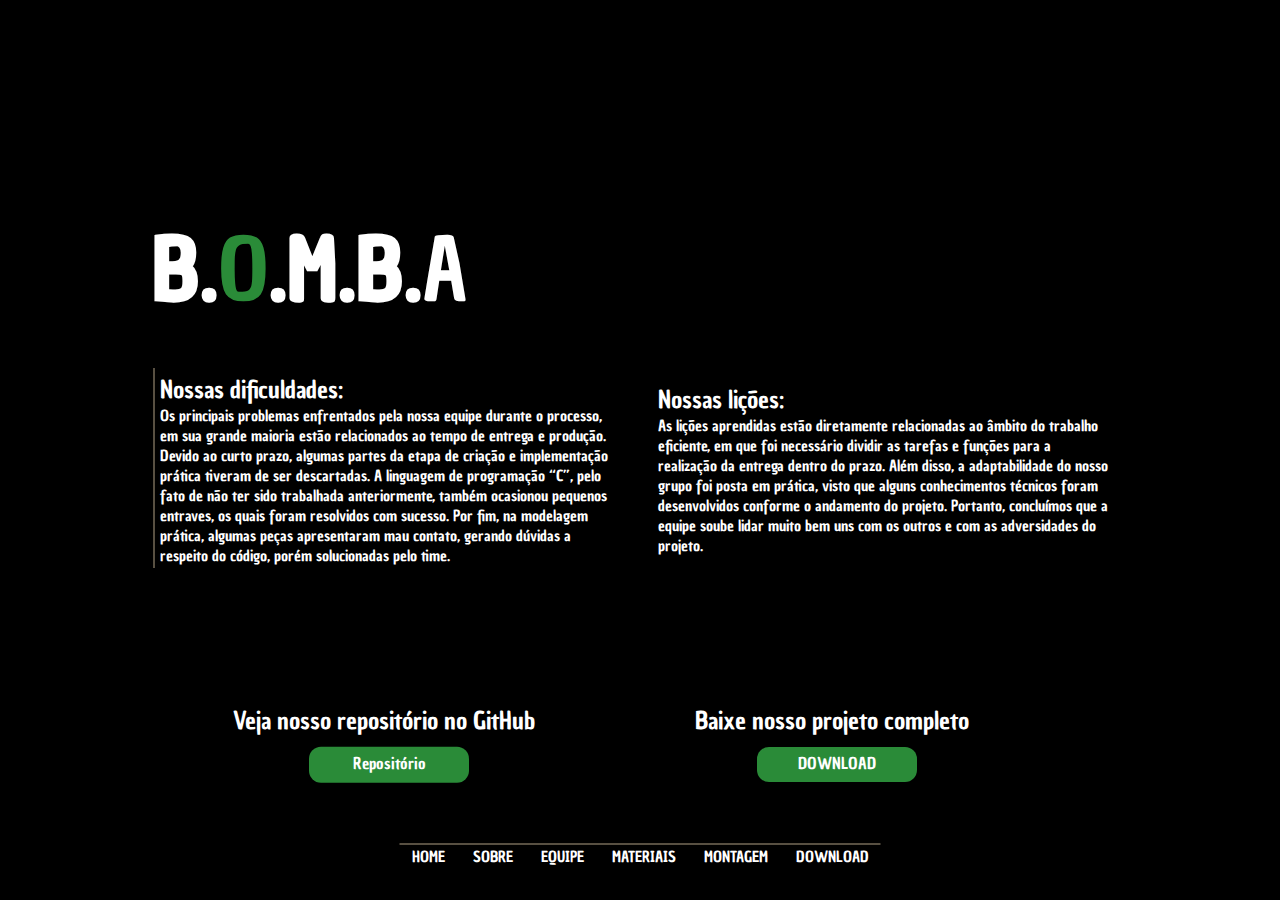
<file: download.html>
<!DOCTYPE html>
<html lang="en">
<head>
    <meta charset="UTF-8">
    <meta name="viewport" content="width=device-width, initial-scale=1.0">
    <title>Download</title>
    <link rel="stylesheet" href="style.css">
</head>
<body style="background-color: black;">

    <h1 id="nomeProjeto2"> 
        B.<span class="nomeProjeto">O</span>.M.B.<span id="alternarCor">A</span>
    </h1>
   
    <div id="problemas">
        <h2>Nossas dificuldades:</h2>
        <p>Os principais problemas enfrentados pela nossa equipe durante o processo, em sua grande maioria estão relacionados ao tempo de entrega e produção. Devido ao curto prazo, algumas partes da etapa de criação e implementação prática tiveram de ser descartadas. A linguagem de programação “C”, pelo fato de não ter sido trabalhada anteriormente, também ocasionou pequenos entraves, os quais foram resolvidos com sucesso. Por fim, na modelagem prática, algumas peças apresentaram mau contato, gerando dúvidas a respeito do código, porém solucionadas pelo time.</p>
    </div>

    <div id="lições">
        <h2>Nossas lições:</h2>
        <p>As lições aprendidas estão diretamente relacionadas ao âmbito do trabalho eficiente, em que foi necessário dividir as tarefas e funções para a realização da entrega dentro do prazo. Além disso, a adaptabilidade do nosso grupo foi posta em prática, visto que alguns conhecimentos técnicos foram desenvolvidos conforme o andamento do projeto. Portanto, concluímos que a equipe soube lidar muito bem uns com os outros e com as adversidades do projeto.</p>
    </div>
    
    <div id="repositorio">
        <h2>Veja nosso repositório no GitHub</h2>
        <div id="botao1"><a href="https://github.com/afg572/CodigoB.O.M.B.A">Repositório</a></div>
    </div>

    <div id="download">
        <h2>Baixe nosso projeto completo</h2>
        <div id="botao2"><a href="https://drive.google.com/file/d/1R8eggTN4piQSOGrqlIcVWZO-pl8Pz0GR/view?usp=sharing">DOWNLOAD</a></div>
    </div>

    <nav id="navegação">
        <a href="index.html">HOME</a>
        <a href="sobre.html">SOBRE</a> 
        <a href="equipe.html">EQUIPE</a> 
        <a href="materiais.html">MATERIAIS</a> 
        <a href="montagem.html">MONTAGEM</a>
        <a href="download.html">DOWNLOAD</a>
    </nav>

    <script src="index.js"></script>
</body>
</html>
</file>
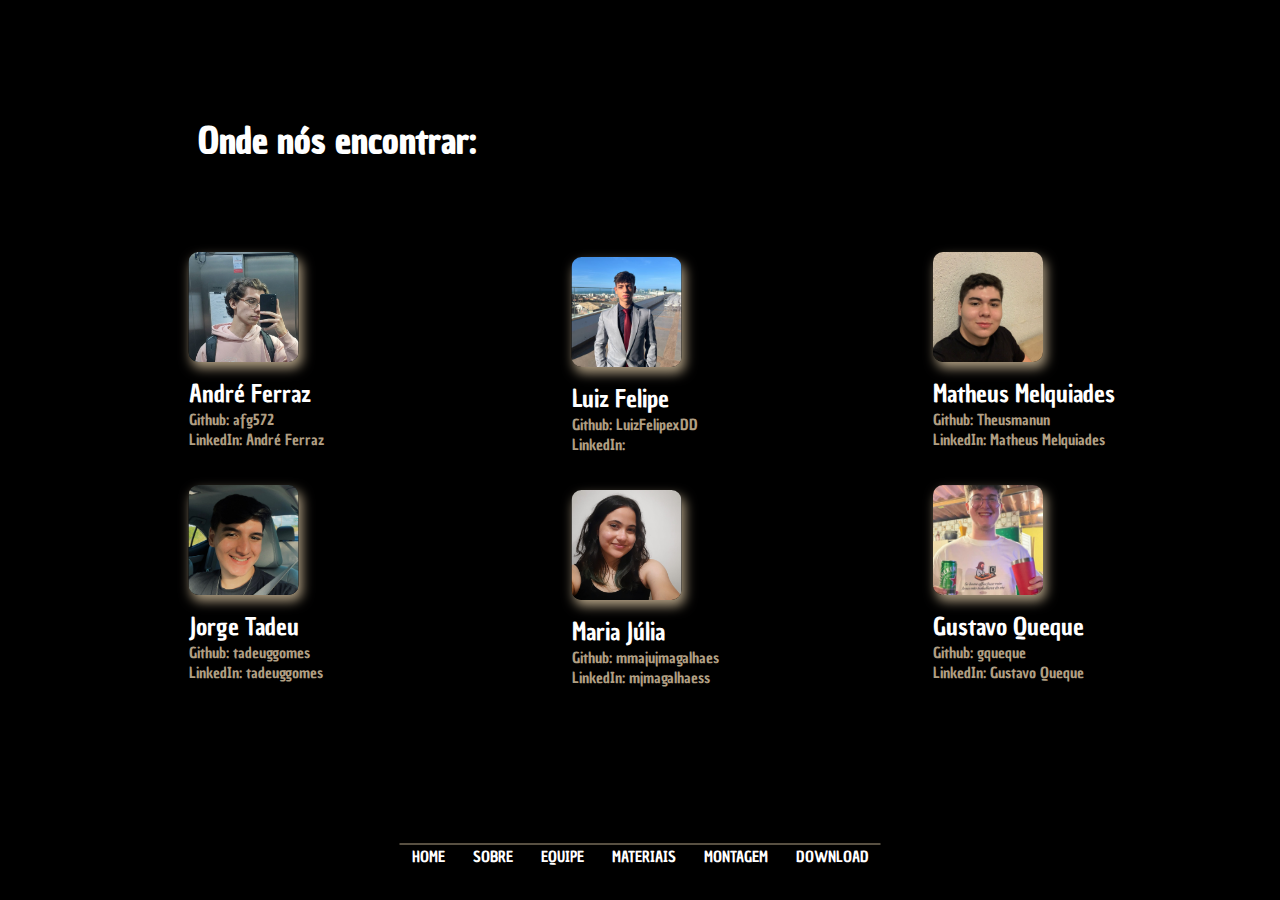
<file: equipe.html>
<!DOCTYPE html>
<html lang="pt-br">
<head>
    <meta charset="UTF-8">
    <meta name="viewport" content="width=device-width, initial-scale=1.0">
    <title>Equipe</title>
    <link rel="stylesheet" href="style.css">
</head>
<body style="background-color: black;">

    <h1 id="equipe">
        Onde nós encontrar:
    </h1>

    <div class="image-container" id="membros1">
        <img src="img/andre.jpeg" alt="André">
        <h2>André Ferraz</h2>
        <p style="color: #b09f83;">Github: <a id="contato" href="https://github.com/afg572">afg572</a></p>
        <p style="color: #b09f83;">LinkedIn: <a id="contato" href="https://www.linkedin.com/in/andr%C3%A9-ferraz-9b6672338?utm_source=share&utm_campaign=share_via&utm_content=profile&utm_medium=android_app">André Ferraz</a> </p> 
        
            
        <img src="img/tadeujpeg.jpeg" alt="Tadeu">
        <h2>Jorge Tadeu</h2>
        <p style="color: #b09f83;">Github: <a id="contato" href="https://github.com/tadeuggomes" >tadeuggomes</a></p>
        <p style="color: #b09f83;">LinkedIn: <a id="contato" href="https://linkedin.com/in/tadeuggomes" >tadeuggomes</a></p>
    </div>

    <div class="image-container" id="membros2">
        <img src="img/luiz.jpeg" alt="Luiz">
        <h2>Luiz Felipe</h2>
        <p style="color: #b09f83;">Github: <a id="contato" href="https://github.com/LuizFelipexDD" >LuizFelipexDD</a></p>
        <p style="color: #b09f83;">LinkedIn: <a id="contato" href="https://www.linkedin.com/in/luiz-felipe-macedo-308438326/"></a> </p> <!--FALTA ISSO AQUI-->

        <img src="img/maju.jpeg" alt="Maria JÚlia">
        <h2>Maria Júlia</h2>
        <p style="color: #b09f83;">Github: <a id="contato" href="https://github.com/mmajujmagalhaes" >mmajujmagalhaes</a></p>
        <p style="color: #b09f83;">LinkedIn: <a id="contato" href="https://linkedin.com/in/mjmagalhaess" >mjmagalhaess</a></p>
    </div>  
    
    <div class="image-container" id="membros3">
        <img src="img/matheus.jpeg" alt="Matheus">
        <h2>Matheus Melquiades</h2>
        <p style="color: #b09f83;">Github: <a id="contato" href="https://github.com/Theusmanun" >Theusmanun</a></p>
        <p style="color: #b09f83;">LinkedIn: <a id="contato" href="https://www.linkedin.com/in/matheus-melquiades-56b057338?utm_source=share&utm_campaign=share_via&utm_content=profile&utm_medium=ios_app">Matheus Melquiades</a></p> 
        
        
        <img src="img/gustavo2.jpeg" alt="Gustavo">
        <h2>Gustavo Queque</h2>
        <p style="color: #b09f83;">Github: <a id="contato" href="https://github.com/gqueque" >gqueque</a></p>
        <p style="color: #b09f83;">LinkedIn: <a id="contato" href="https://github.com/gustavoqueque">Gustavo Queque</a></p>
    </div>

    <nav id="navegação">
        <a href="index.html">HOME</a>
        <a href="sobre.html">SOBRE</a></li>
        <a href="equipe.html">EQUIPE</a>
        <a href="materiais.html">MATERIAIS</a>
        <a href="montagem.html">MONTAGEM</a>
        <a href="download.html">DOWNLOAD</a>
    </nav>

    <script src="index.js"></script>
</body>
</html>
</file>
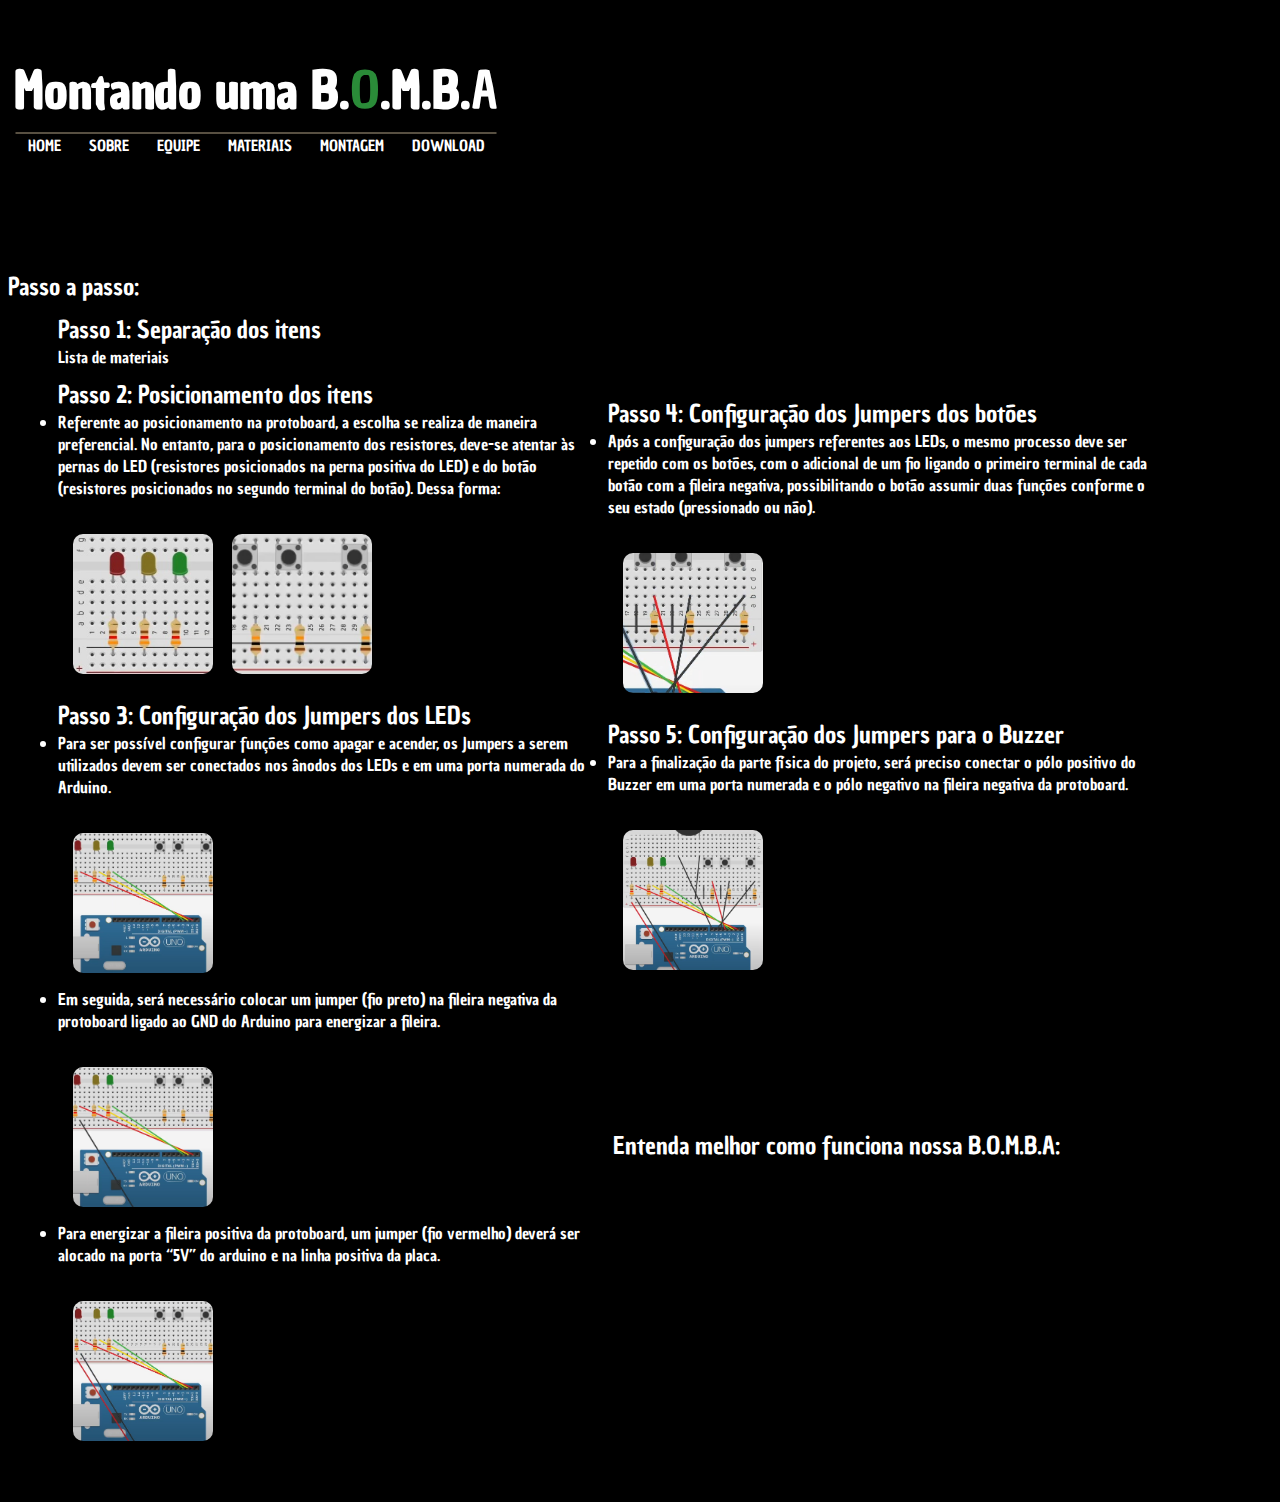
<file: montagem.html>
<!DOCTYPE html>
<html lang="en">
<head>
    <meta charset="UTF-8">
    <meta name="viewport" content="width=device-width, initial-scale=1.0">
    <title>Montagem</title>
    <link rel="stylesheet" href="style.css">
</head>
<body style="background-color: black;">

    <h1 id="titulo">Montando uma B.<span class="nomeProjeto">O</span>.M.B.<span id="alternarCor">A</span></h1>

    <div class="imagem-container" id="montagem">
        <h2>Passo a passo:</h2>
        <p>
            <ul>
                <h2>Passo 1: Separação dos itens</h2>
                <div id="botão">
                    <a href="./materiais.html">Lista de materiais</a>
                </div>
            </ul>

            <ul>
                <h2>Passo 2: Posicionamento dos itens</h2>
                <li>Referente ao posicionamento na protoboard, a escolha se realiza de maneira preferencial. No entanto, para o posicionamento dos resistores, deve-se atentar às pernas do LED (resistores posicionados na perna positiva do LED) e do botão (resistores posicionados no segundo terminal do botão). Dessa forma:</li>
                <img src="./img/WhatsApp Image 2024-11-18 at 15.21.03.jpeg" alt="Passo 2">
                <img src="./img/WhatsApp Image 2024-11-18 at 15.21.04.jpeg" alt="Passo 2">
            </ul>

            <ul>
                <h2>Passo 3: Configuração dos Jumpers dos LEDs</h2>
                <li>Para ser possível configurar funções como apagar e acender, os Jumpers a serem utilizados devem ser conectados nos ânodos dos LEDs e em uma porta numerada do Arduino.</li>
                <img src="./img/WhatsApp Image 2024-11-18 at 15.21.04 (1).jpeg" alt="">
                <li>Em seguida, será necessário colocar um jumper (fio preto) na fileira negativa da protoboard ligado ao GND do Arduino para energizar a fileira.</li>
                <img src="./img/WhatsApp Image 2024-11-18 at 15.21.04 (2).jpeg" alt="">
                <li>Para energizar a fileira positiva da protoboard, um jumper (fio vermelho) deverá ser alocado na porta “5V” do arduino e na linha positiva da placa.</li>
                <img src="./img/WhatsApp Image 2024-11-18 at 15.21.05.jpeg" alt="">
            </ul>
        </p>
    </div>

    <div class="imagem-container" id="montagem2">
        <ul>
            <h2>Passo 4: Configuração dos Jumpers dos botões</h2>
            <li>Após a configuração dos jumpers referentes aos LEDs, o mesmo processo deve ser repetido com os botões, com o adicional de um fio ligando o primeiro terminal de cada botão com a fileira negativa, possibilitando o botão assumir duas funções conforme o seu estado (pressionado ou não).</li>
            <img src="./img/WhatsApp Image 2024-11-18 at 15.21.05 (1).jpeg" alt="">
        </ul>

        <ul>
            <h2>Passo 5: Configuração dos Jumpers para o Buzzer</h2>
            <li>Para a finalização da parte física do projeto, será preciso conectar o pólo positivo do Buzzer em uma porta numerada e o pólo negativo na fileira negativa da protoboard.</li>
            <img src="./img/WhatsApp Image 2024-11-18 at 15.21.05 (2).jpeg" alt="">
        </ul>
    </div>

    <div id="videoTutorial">
        <h2>Entenda melhor como funciona nossa B.O.M.B.A:</h2>
        <iframe width="460" height="315" src="https://www.youtube.com/embed/TPEQy-zzTuI?si=vOEAYbucW6SLHOmu" title="YouTube video player" frameborder="0" allow="accelerometer; autoplay; clipboard-write; encrypted-media; gyroscope; picture-in-picture; web-share" referrerpolicy="strict-origin-when-cross-origin" allowfullscreen></iframe>
    </div>
    
    <nav id="navegaçãoM">
        <a href="index.html">HOME</a>
        <a href="sobre.html">SOBRE</a> 
        <a href="equipe.html">EQUIPE</a> 
        <a href="materiais.html">MATERIAIS</a> 
        <a href="montagem.html">MONTAGEM</a>
        <a href="download.html">DOWNLOAD</a>
    </nav>
    <script src="index.js"></script>
</body>
</html>
</file>
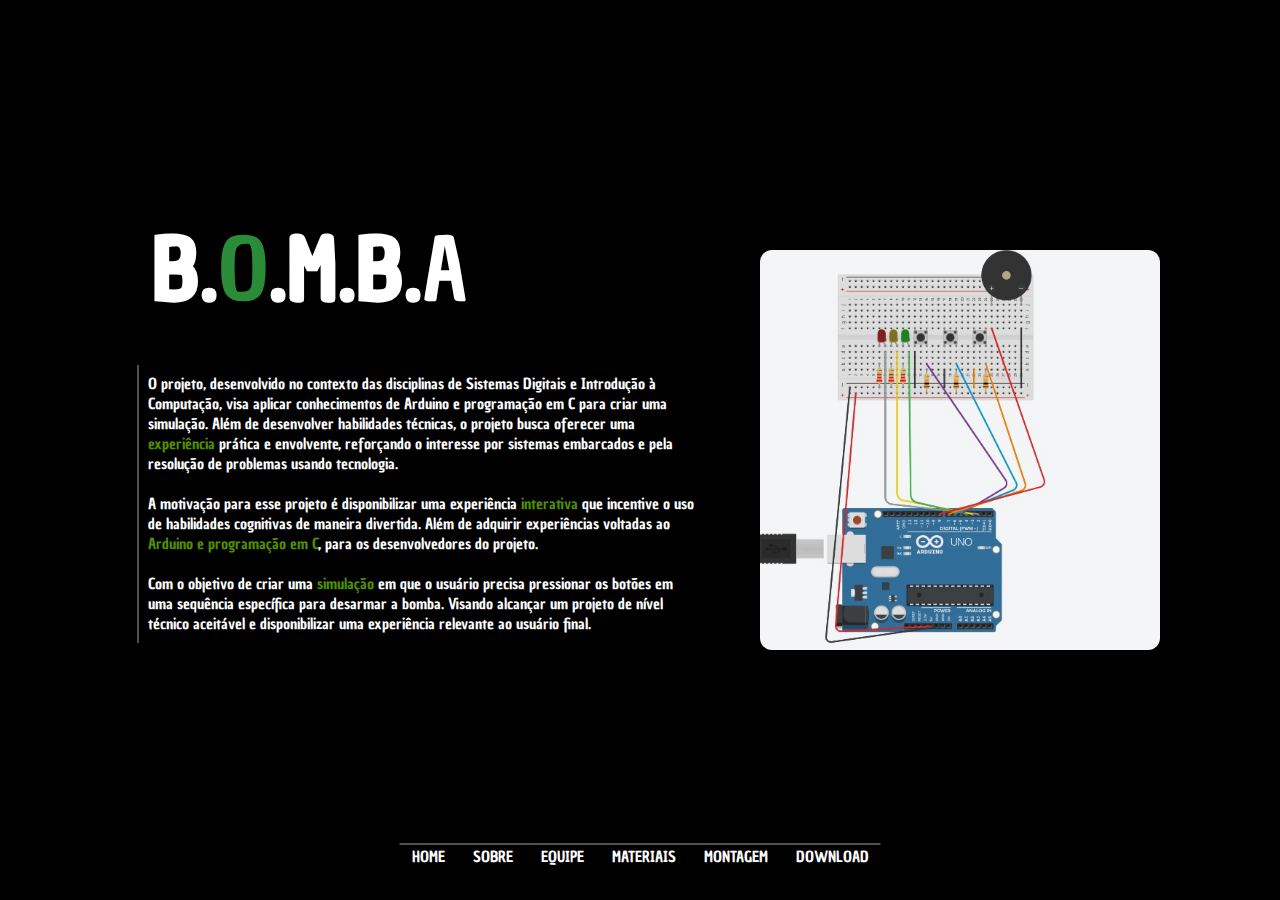
<file: sobre.html>
<!DOCTYPE html>
<html lang="en">
<head>
    <meta charset="UTF-8">
    <meta name="viewport" content="width=device-width, initial-scale=1.0">
    <title>Sobre</title>
    <link rel="stylesheet" href="style.css">
</head>
<body style="background-color: black;">

    
    <h1 id="nomeProjeto2"> 
        B.<span class="nomeProjeto">O</span>.M.B.<span id="alternarCor">A</span>
    </h1>  

    <div id="descrição">  
        <p>
            O projeto, desenvolvido no contexto das disciplinas de Sistemas Digitais e Introdução à Computação, visa aplicar conhecimentos de Arduino e programação em C para criar uma simulação. Além de desenvolver habilidades técnicas, o projeto busca oferecer uma <span class="colour">experiência</span> prática e envolvente, reforçando o interesse por sistemas embarcados e pela resolução de problemas usando tecnologia.
            <br><br>
            A motivação para esse projeto é disponibilizar uma experiência <span class="colour">interativa </span> que incentive o uso de habilidades cognitivas de maneira divertida. Além de adquirir experiências voltadas ao <span class="colour">Arduino e programação em C</span>, para os desenvolvedores do projeto.
            <br><br>
            Com o objetivo de criar uma <span class="colour">simulação</span> em que o usuário precisa pressionar os botões em uma sequência específica para desarmar a bomba. Visando alcançar um projeto de nível técnico aceitável e disponibilizar uma experiência relevante ao usuário final.
        </p>
    </div>

    <div id="prototipo">
        <img src="./img/prototipo.jpeg" alt="prototipo">
    </div>
    
    <nav id="navegação">
        <a href="index.html">HOME</a>
        <a href="sobre.html">SOBRE</a></li> 
        <a href="equipe.html">EQUIPE</a> 
        <a href="materiais.html">MATERIAIS</a> 
        <a href="montagem.html">MONTAGEM</a>
        <a href="download.html">DOWNLOAD</a>
    </nav>

    <script src="index.js"></script>
</body>
</html>
</file>
<file: style.css>
@import url('https://fonts.googleapis.com/css2?family=Chau+Philomene+One:ital@0;1&display=swap');

*{
    background-size: cover;
    font-family: 'Chau Philomene One';
    font-weight: 400;
    color: #ffffff;
    margin: 0;
}

#container{
    height: 60px;
    width: 430px;
    border-left: 1px solid #b09f83;
    padding: 13px;
    position: absolute;
    top: 59%;
    left: 32.5%;
    transform: translate(-50%, -50%);
}

#navegação{
    border-top: 1px solid #b09f83;
    position: absolute;
    top: 95%;
    left: 50%;
    transform: translate(-50%, -50%);
}

#navegaçãoM{
    border-top: 1px solid #b09f83;
    position: absolute;
    top: 16%;
    left: 20%;
    transform: translate(-50%, -50%);
}

#navegaçãoHome{
    width: 140px;
    height: 170px;
    position: absolute;
    top: 50%;
    left: 65%;
    transform: translate(-50%, -50%);
}

#equipe{
    font-size: 35px;
    position: absolute;
    top: 13%;
    left: 15.5%;
}

#membros1{ 
    position: absolute;
    top: 50%;
    left: 20%;
    transform: translate(-50%, -50%);
}

#membros2{
    position: absolute;
    top: 50%;
    left: 50%;
    transform: translate(-50%, -50%);
    margin: 5px;
}

#membros3{
    position: absolute;
    top: 50%;
    left: 80%;
    transform: translate(-50%, -50%);
}

#descrição{
    height: 260px;
    width: 550px;
    border-left: 1px solid #b09f83;
    padding: 9px;
    position: absolute;
    top: 56%;
    left: 33%;
    transform: translate(-50%, -50%);
}

#nomeProjeto1{
    position: absolute;
    top: 45%;
    left: 28.5%;
    transform: translate(-50%, -50%);
}


#nomeProjeto2{
    position: absolute;
    top: 30%;
    left: 24.2%;
    transform: translate(-50%, -50%);
}

#contato{
    color: #b09f83;
}


#montagem{
    width: 600px; ;
    height: 450px; ;
    position: absolute;
    top: 55%;
    left: 24.1%;
    transform: translate(-50%, -50%);
}

#montagem2{
    width: 600px; ;
    height: 450px; ;
    position: absolute;
    top: 68%;
    left: 67%;
    transform: translate(-50%, -50%);
}

#prototipo img{
    width: 400px;
    height: 400px;
    object-fit: cover; 
    border-radius: 12px; 
    box-shadow: 0px 4px 8px rgba(0, 0, 0, 0.3);
    position: absolute;
    top: 50%;
    left: 75%;
    transform: translate(-50%, -50%);
}

#componentes{
    width: 1100px;
    height: 485px;
    background-color: #584e3f;
    border-radius: 12px;
    padding: 15px;
    position: absolute;
    top: 50%;
    left: 50%;
    transform: translate(-50%, -50%);
}

#apps{
    position: absolute;
    top: 50%;
    left: 70%;
    transform: translate(-50%, -50%);
}

#titulo{
    font-size: 50px;
    position: absolute;
    top: 10%;
    left: 20%;
    transform: translate(-50%, -50%);
}

#botao1{
    background-color: #2a8b38;
    width: 150px;
    height: 25.5px;
    border-radius: 12px;
    padding: 5px;
    font-size: 16px;
    margin: 5px;
    text-align: center;
    position: absolute;
    top: 170%;
    left: 50%;
    transform: translate(-50%, -50%);
}

#botao2{
    background-color: #2a8b38;
    width: 150px;
    height: 25px;
    border-radius: 12px;
    padding: 5px;
    font-size: 16px;
    margin: 5px;
    text-align: center;
    position: absolute;
    top: 170%;
    left: 50%;
    transform: translate(-50%, -50%);
}

#repositorio{
    position: absolute;
    top: 80%;
    left: 30%;
    transform: translate(-50%, -50%);
}

#download{
    position: absolute;
    top: 80%;
    left: 65%;
    transform: translate(-50%, -50%);
}

#problemas{
    width: 450px;
    height: 190px;
    border-left: 1px solid #b09f83;
    padding: 5px;
    position: absolute;
    top: 52%;
    left: 30%;
    transform: translate(-50%, -50%);
}

#lições{
    width: 450px;
    height: 170px;
    position: absolute;
    top: 52%;
    left: 69%;
    transform: translate(-50%, -50%);
}

#videoTutorial{
    margin: 10px;
    position: absolute;
    top: 145%;
    left: 67%;
    transform: translate(-50%, -50%);
}

nav a{
    color: #ffffff;
    margin: 12px;
    font-size: 15px;
    margin-bottom: 10px;
    text-decoration: none;
}

ul{
    margin: 10px;
}

h1{
    font-size: 85px;
    font-weight: bold;
}

p{
    font-size: 15px;
}

a{
    text-decoration: none;
}

button{
    background-color: #2a8b38;
    border: none;
    border-radius: 12px;
    padding: 10px 20px;
    font-size: 16px;
    cursor: pointer;
}

iframe{
    margin-top: 20px;
    margin-left: 50px;
}

.image-container img {
    margin-top: 35px;
    margin-bottom: 10px;
    width: 110px;
    height: 110px;
    object-fit: cover; 
    border-radius: 10px; 
    box-shadow: 3px 6px 12px #b09f83; 
}

.imagem-container img {
    margin-top: 35px;
    margin-bottom: 10px;
    margin-left: 15px;
    width: 140px;
    height: 140px;
    object-fit: cover; 
    border-radius: 10px;  
}

.colour{
    color: #518f00;
}

.nomeProjeto{
    color: #2a8b38;
}
</file>
